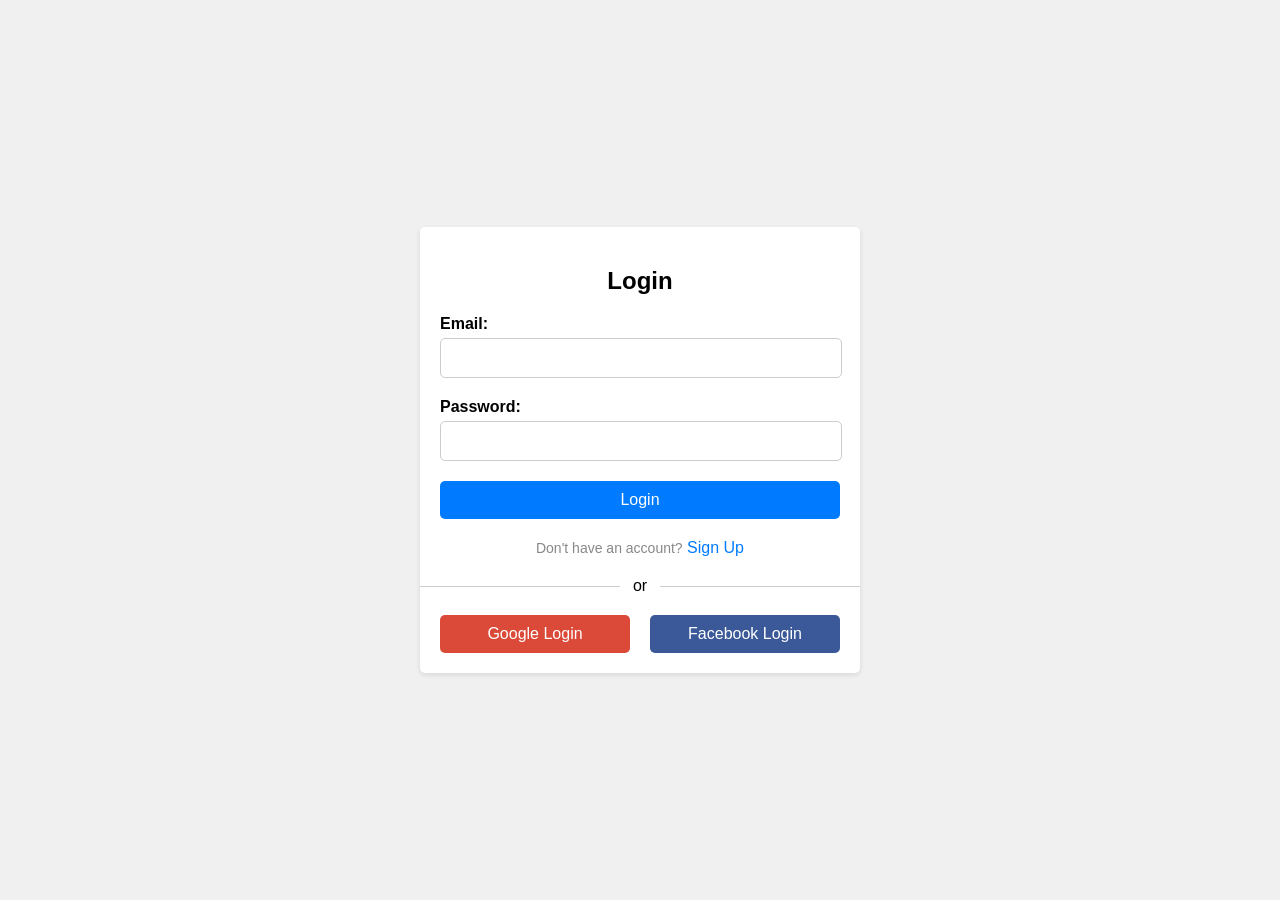
<file: src/main/java/com/example/web/FrontEnd/LoginPage/UserLoginPage.html>
<!DOCTYPE html>
<html lang="en">

<head>
    <meta charset="UTF-8">
    <meta name="viewport" content="width=device-width, initial-scale=1.0">
    <title>Login</title>
    <script src="UserLogin.js" defer></script>
    <script src="https://apis.google.com/js/platform.js" async defer></script>
    <link rel="stylesheet" href="UserLoginStyle.css">
</head>

<body>
<div class="container">
    <h2>Login</h2>
    <form id="loginForm">
        <div class="form-group">
            <label for="email">Email:</label>
            <input type="email" id="email" name="email" required>
        </div>
        <div class="form-group">
            <label for="password">Password:</label>
            <input type="password" id="password" name="password" required>
        </div>
        <button type="submit" class="btn-login">Login</button>
    </form>
    <div class="signup">
        <span>Don't have an account?</span>
        <a href="http://localhost:63342/web/com/example/web/FrontEnd/SignUpPage/UserSignUp.html?_ijt=kcthc2re64btfcud15tag34ggi&_ij_reload=RELOAD_ON_SAVE">Sign Up</a>
    </div>
    <p id="error-message"></p>
    <div class="separator">
        <span>or</span>
    </div>
    <div class="social-login">
        <button class="btn-google">Google Login</button>
        <button class="btn-facebook">Facebook Login</button>
    </div>
</div>
</body>

</html>
</file>
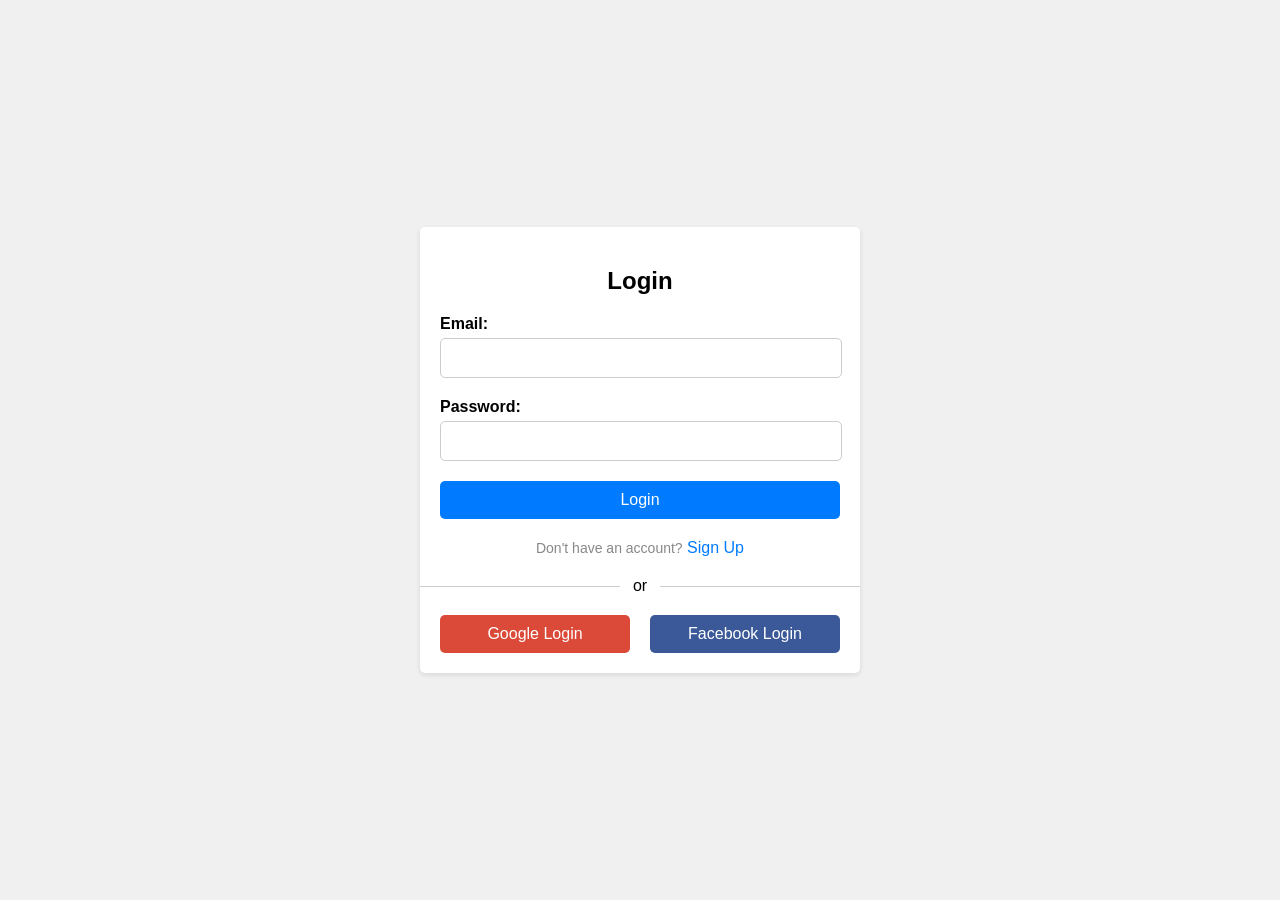
<file: src/main/java/com/example/web/FrontEnd/Users_Registration/LoginPage/UserLoginPage.html>
<!DOCTYPE html>
<html lang="en">

<head>
    <meta charset="UTF-8">
    <meta name="viewport" content="width=device-width, initial-scale=1.0">
    <title>Login</title>
    <script src="UserLogin.js" defer></script>
    <script src="../SocialLogin/UserRegistrationGoogle.js" defer></script>
    <script src="../SocialLogin/UserRegistrationFacebook.js" defer></script>
    <script src="https://apis.google.com/js/platform.js" async defer></script>
    <script async defer crossorigin="anonymous" src="https://connect.facebook.net/en_US/sdk.js"></script>
    <link rel="stylesheet" href="UserLoginStyle.css">
    <link rel="stylesheet" href="../SocialLogin/UserRegistrationSocialMedia.css">
    <link rel="stylesheet" href="../CommonOperations/CommonStylePages.css">
</head>

<body>
<div class="container">
    <h2>Login</h2>
    <form id="loginForm">
        <div class="form-group">
            <label for="email">Email:</label>
            <input type="email" id="email" name="email" required>
        </div>
        <div class="form-group">
            <label for="password">Password:</label>
            <input type="password" id="password" name="password" required>
        </div>
        <button type="submit" class="btn-login">Login</button>
    </form>
    <div class="login">
        <span>Don't have an account?</span>
        <a href="http://localhost:63342/web/com/example/web/FrontEnd/Users_Registration/SignUpPage/UserSignUp.html">Sign Up</a>
    </div>
    <p id="error-message"></p>
    <div class="separator">
        <span>or</span>
    </div>
    <div class="social-login">
        <button class="btn-google" onclick=onGoogleSignIn()>Google Login</button>
        <button class="btn-facebook" onclick=onFacebookSignIn()>Facebook Login</button>
    </div>
</div>
</body>

</html>
</file>
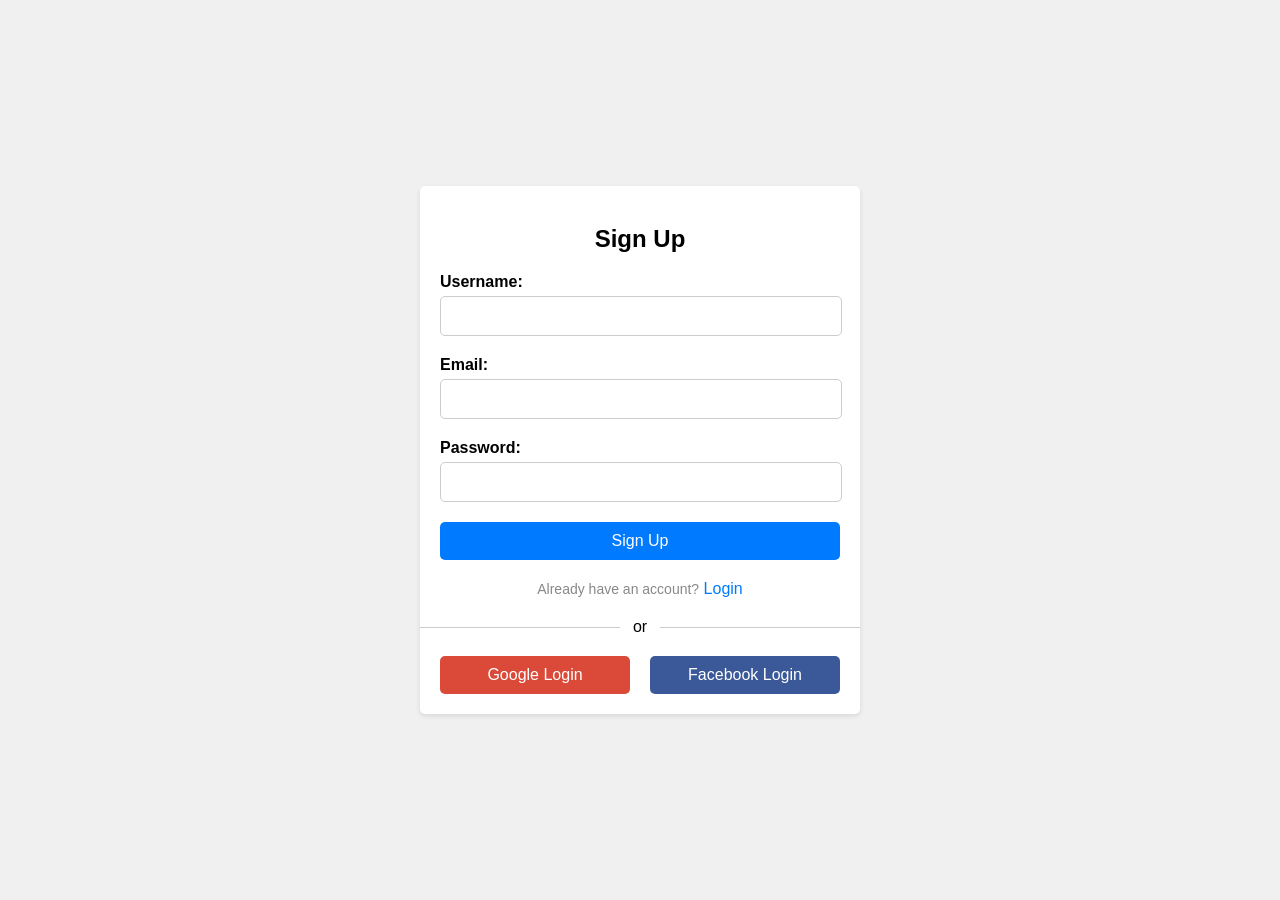
<file: src/main/java/com/example/web/FrontEnd/Users_Registration/SignUpPage/UserSignUp.html>
<!DOCTYPE html>
<html lang="en">

<head>
    <meta charset="UTF-8">
    <meta name="viewport" content="width=device-width, initial-scale=1.0">
    <title>Sign Up</title>
    <script src="UserSignUp.js" defer></script>
    <link rel="stylesheet" href="UserSignUpStyle.css">
    <script src="../SocialLogin/UserRegistrationGoogle.js" defer></script>
    <script src="../SocialLogin/UserRegistrationFacebook.js" defer></script>
    <script src="https://apis.google.com/js/platform.js" async defer></script>
    <script async defer crossorigin="anonymous" src="https://connect.facebook.net/en_US/sdk.js"></script>
    <link rel="stylesheet" href="../SocialLogin/UserRegistrationSocialMedia.css">
    <link rel="stylesheet" href="../CommonOperations/CommonStylePages.css">
</head>

<body>
<div class="container">
    <h2>Sign Up</h2>
    <form id="signUpForm">
        <div class="form-group">
            <label for="username">Username:</label>
            <input type="username" id="username" name="username" required>
        </div>
        <div class="form-group">
            <label for="email">Email:</label>
            <input type="email" id="email" name="email" required>
        </div>
        <div class="form-group">
            <label for="password">Password:</label>
            <input type="password" id="password" name="password" required>
        </div>
        <button type="submit" class="btn-signUp">Sign Up</button>
    </form>
    <div class="signup">
        <span>Already have an account?</span>
        <a href="http://localhost:63342/web/com/example/web/FrontEnd/Users_Registration/LoginPage/UserLoginPage.html">Login</a>
    </div>
    <p id="error-message"></p>
    <div class="separator">
        <span>or</span>
    </div>
    <div class="social-login">
        <button class="btn-google" onclick=onGoogleSignIn()>Google Login</button>
        <button class="btn-facebook" onclick=onFacebookSignIn()>Facebook Login</button>
    </div>
</div>

</body>

</html>
</file>
<file: src/main/java/com/example/web/FrontEnd/LoginPage/UserLoginStyle.css>
body {
    font-family: Arial, sans-serif;
    margin: 0;
    padding: 0;
    display: flex;
    justify-content: center;
    align-items: center;
    height: 100vh;
    background-color: #f0f0f0;
}

.container {
    background-color: #ffffff;
    padding: 20px;
    border-radius: 5px;
    box-shadow: 0 2px 5px rgba(0, 0, 0, 0.1);
    max-width: 400px;
    width: 100%;
}

h2 {
    text-align: center;
    margin-bottom: 20px;
}

.form-group {
    margin-bottom: 20px;
}

label {
    display: block;
    font-weight: bold;
    margin-bottom: 5px;
}

input {
    width: 95%;
    padding: 10px;
    border: 1px solid #ccc;
    border-radius: 5px;
    font-size: 16px;
}

.btn-login {
    display: block;
    width: 100%;
    padding: 10px;
    background-color: #007bff;
    color: #fff;
    border: none;
    border-radius: 5px;
    font-size: 16px;
    cursor: pointer;
}

.signup {
    text-align: center;
    margin-top: 20px;
}

.signup span {
    font-size: 14px;
    color: #888;
}

.signup a {
    color: #007bff;
    text-decoration: none;
}

.separator {
    text-align: center;
    margin: 20px 0;
    position: relative;
}

.separator span {
    background-color: #fff;
    padding: 0 10px;
}

.separator:before,
.separator:after {
    content: "";
    position: absolute;
    top: 50%;
    width: 50%;
    height: 1px;
    background-color: #ccc;
}

.separator:before {
    right: 50%;
    margin-right: 20px;
}

.separator:after {
    left: 50%;
    margin-left: 20px;
}

.social-login {
    display: flex;
    justify-content: space-between;
}

.btn-google,
.btn-facebook {
    flex: 1;
    padding: 10px;
    color: #fff;
    font-size: 16px;
    border: none;
    border-radius: 5px;
    cursor: pointer;
}

.btn-google {
    background-color: #db4a39;
    margin-right: 10px;
}

.btn-facebook {
    background-color: #3b5998;
    margin-left: 10px;
}


#error-message {
    text-align: center;
    color: red;
}
</file>
<file: src/main/java/com/example/web/FrontEnd/Users_Registration/LoginPage/UserLoginStyle.css>
.btn-login {
    display: block;
    width: 100%;
    padding: 10px;
    background-color: #007bff;
    color: #fff;
    border: none;
    border-radius: 5px;
    font-size: 16px;
    cursor: pointer;
}

.login {
    text-align: center;
    margin-top: 20px;
}

.login span {
    font-size: 14px;
    color: #888;
}

.login a {
    color: #007bff;
    text-decoration: none;
}
</file>
<file: src/main/java/com/example/web/FrontEnd/Users_Registration/SocialLogin/UserRegistrationSocialMedia.css>
.social-login {
    display: flex;
    justify-content: space-between;
}

.btn-google,
.btn-facebook {
    flex: 1;
    padding: 10px;
    color: #fff;
    font-size: 16px;
    border: none;
    border-radius: 5px;
    cursor: pointer;
}

.btn-google {
    background-color: #db4a39;
    margin-right: 10px;
}

.btn-facebook {
    background-color: #3b5998;
    margin-left: 10px;
}
</file>
<file: src/main/java/com/example/web/FrontEnd/Users_Registration/CommonOperations/CommonStylePages.css>
body {
    font-family: Arial, sans-serif;
    margin: 0;
    padding: 0;
    display: flex;
    justify-content: center;
    align-items: center;
    height: 100vh;
    background-color: #f0f0f0;
}

.container {
    background-color: #ffffff;
    padding: 20px;
    border-radius: 5px;
    box-shadow: 0 2px 5px rgba(0, 0, 0, 0.1);
    max-width: 400px;
    width: 100%;
}

h2 {
    text-align: center;
    margin-bottom: 20px;
}

.form-group {
    margin-bottom: 20px;
}

label {
    display: block;
    font-weight: bold;
    margin-bottom: 5px;
}

input {
    width: 95%;
    padding: 10px;
    border: 1px solid #ccc;
    border-radius: 5px;
    font-size: 16px;
}

.separator {
    text-align: center;
    margin: 20px 0;
    position: relative;
}

.separator span {
    background-color: #fff;
    padding: 0 10px;
}

.separator:before,
.separator:after {
    content: "";
    position: absolute;
    top: 50%;
    width: 50%;
    height: 1px;
    background-color: #ccc;
}

.separator:before {
    right: 50%;
    margin-right: 20px;
}

.separator:after {
    left: 50%;
    margin-left: 20px;
}

#error-message {
    text-align: center;
    color: red;
}
</file>
<file: src/main/java/com/example/web/FrontEnd/Users_Registration/SignUpPage/UserSignUpStyle.css>
.btn-signUp {
    display: block;
    width: 100%;
    padding: 10px;
    background-color: #007bff;
    color: #fff;
    border: none;
    border-radius: 5px;
    font-size: 16px;
    cursor: pointer;
}

.signup {
    text-align: center;
    margin-top: 20px;
}

.signup span {
    font-size: 14px;
    color: #888;
}

.signup a {
    color: #007bff;
    text-decoration: none;
}
</file>
